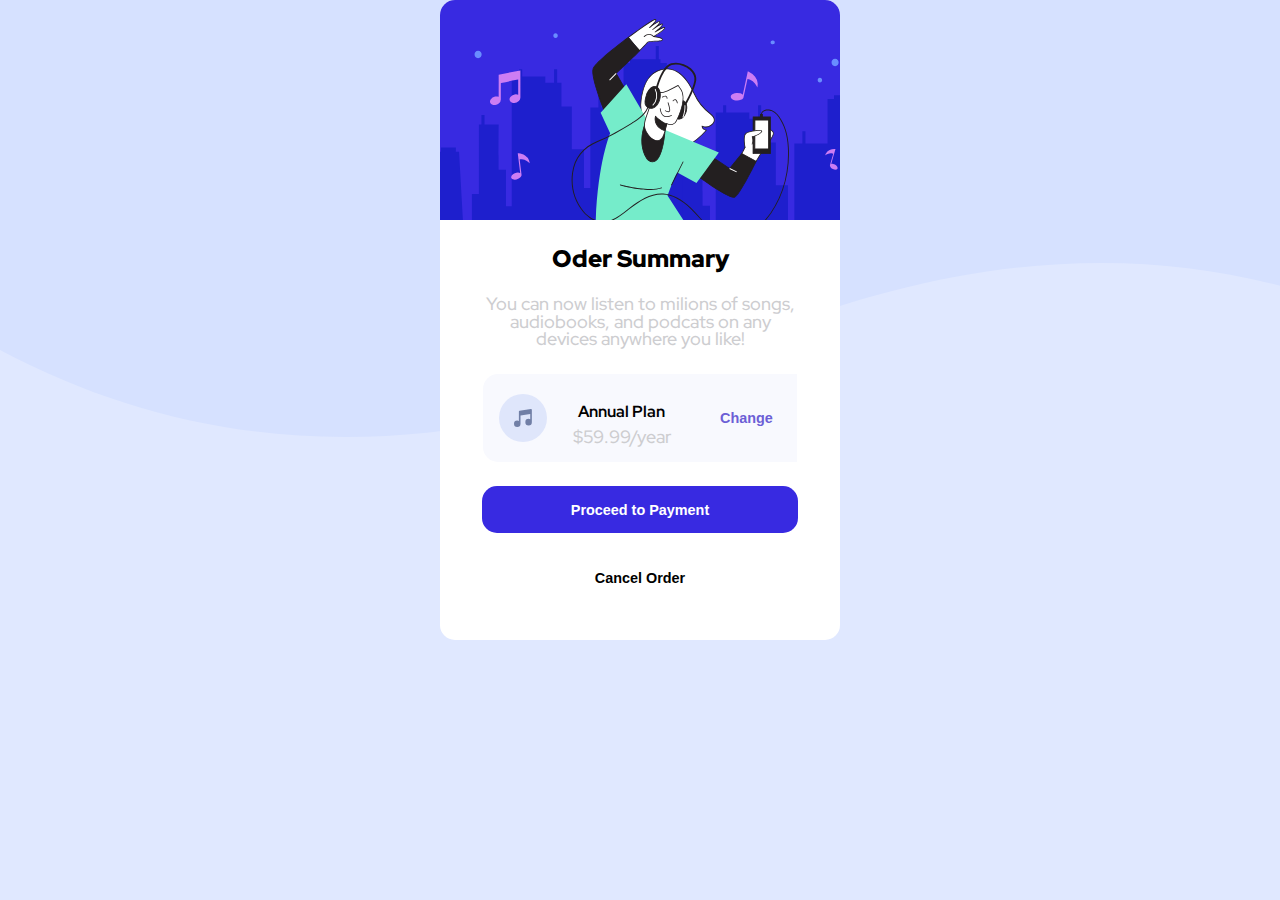
<file: html/index.html>
<!DOCTYPE html>
<html lang="en">
    <head>
        <meta charset="UTF-8" />
        <meta http-equiv="X-UA-Compatible" content="IE=edge" />
        <meta name="viewport" content="width=device-width, initial-scale=1.0" />
        <title>Order Summary</title>
        <link href="../css/reset.css" rel="stylesheet" />
        <link href="../css/style.css" rel="stylesheet" />
        <link rel="preconnect" href="https://fonts.googleapis.com" />
        <link rel="preconnect" href="https://fonts.gstatic.com" crossorigin />
        <link
            href="https://fonts.googleapis.com/css2?family=Outfit:wght@700&family=Red+Hat+Display:wght@500;700;900&display=swap"
            rel="stylesheet"
        />
    </head>
    <body class="container">
        <div class="card">
            <figure class="headImage">
                <img src="../images/illustration-hero.svg" alt="hero" />
            </figure>
            <div class="insideCarde">
                <h1>Oder Summary</h1>
                <p class="text">
                    You can now listen to milions of songs, audiobooks, and
                    podcats on any devices anywhere you like!
                </p>
                <div class="submission">
                    <img
                        class="submissionImg"
                        src="../images/icon-music.svg"
                        alt="note"
                    />
                    <div class="abonement">
                        <h2 class="submissionTitle">Annual Plan</h2>
                        <p>$59.99/year</p>
                    </div>
                    <button class="submissionValidate">Change</button>
                </div>
                <button class="blueButton">Proceed to Payment</button>
                <button class="whiteButton">Cancel Order</button>
            </div>
        </div>
    </body>
</html>
</file>
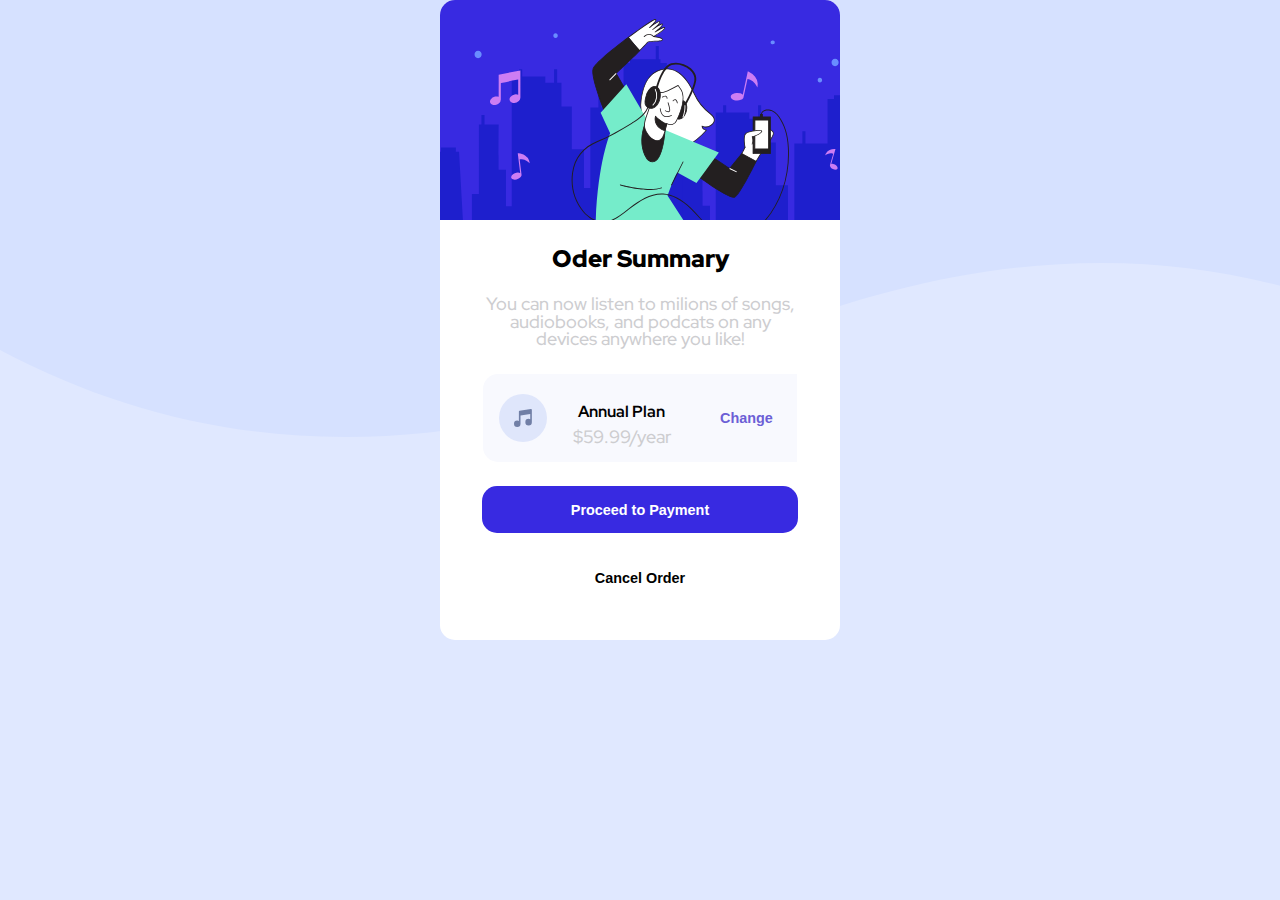
<file: html/playWithDOM.html>
<!DOCTYPE html>
<html lang="en">
    <head>
        <meta charset="UTF-8" />
        <meta http-equiv="X-UA-Compatible" content="IE=edge" />
        <meta name="viewport" content="width=device-width, initial-scale=1.0" />
        <title>Order Summary</title>
        <link href="../css/reset.css" rel="stylesheet" />
        <link href="../css/style.css" rel="stylesheet" />

        <link rel="preconnect" href="https://fonts.googleapis.com" />
        <link rel="preconnect" href="https://fonts.gstatic.com" crossorigin />
        <link
            href="https://fonts.googleapis.com/css2?family=Outfit:wght@700&family=Red+Hat+Display:wght@500;700;900&display=swap"
            rel="stylesheet"
        />
    </head>
    <body>
        <script src="../js/main.js"></script>
    </body>
</html>
</file>
<file: css/style.css>
.container {
    background-color: #e0e8ff;
    display: flex;
    background-image: url("../images/pattern-background-desktop.svg");
    background-repeat: no-repeat;
    justify-content: center;
}

/* .headImage {
    background-image: url("../images/illustration-hero.svg");
    background-repeat: no-repeat;
} */

.card {
    font-family: "Red Hat Display", sans-serif;
    width: 25em;
    height: 40em;
    background-color: white;
    border-radius: 15px;
    display: flex;
    flex-direction: column;
    overflow: hidden;
    text-align: center;
}

.submission {
    display: flex;
    flex-direction: row;
    justify-content: space-between;
    /* border: solid black 1px; */
    background-color: #f8f9fe;
    height: 5.5em;
    border-radius: 15px;
    margin: 0 1em 1.5em 1em;
}

.submissionImg {
    width: 3em;
    height: 3em;
    align-self: center;
    margin-left: 1em;
}

.submissionValidate {
    color: #6c5fd6;
    font-weight: 900;
    font-size: 0.9em;
    width: 7em;
    border: none;
    background-color: #f8f9fe;
}

.submissionTitle {
    margin-bottom: 0.5em;
}

.abonement {
    display: flex;
    flex-direction: column;
    justify-content: flex-start;
    margin-top: 30px;
}

h1 {
    font-weight: 900;
    font-size: 1.5em;
    margin: 1em 0;
}

h2 {
    font-weight: 700;

    /* margin: 1em 0; */
}

p {
    font-weight: 500;
    font-size: 1.1em;
    color: #cdcdd0;
}

.text {
    margin: 0 1em 1.5em 1em;
    color: #cdcdd0;
}

.insideCarde {
    /* border: solid black 1px; */
    display: flex;
    flex-direction: column;
    flex-grow: 1;
    margin: 0 1.7em;
}

.blueButton {
    border-radius: 15px;
    margin: 0 1em 1.5em 1em;
    height: 3.25em;
    background-color: #382ae1;
    color: white;
    font-weight: 900;
    font-size: 0.9em;
    border: none;
}
.whiteButton {
    margin: 0 1em 1.5em 1em;
    height: 3.25em;
    font-weight: 900;
    font-size: 0.9em;
    border: none;
    background-color: white;
}
</file>
